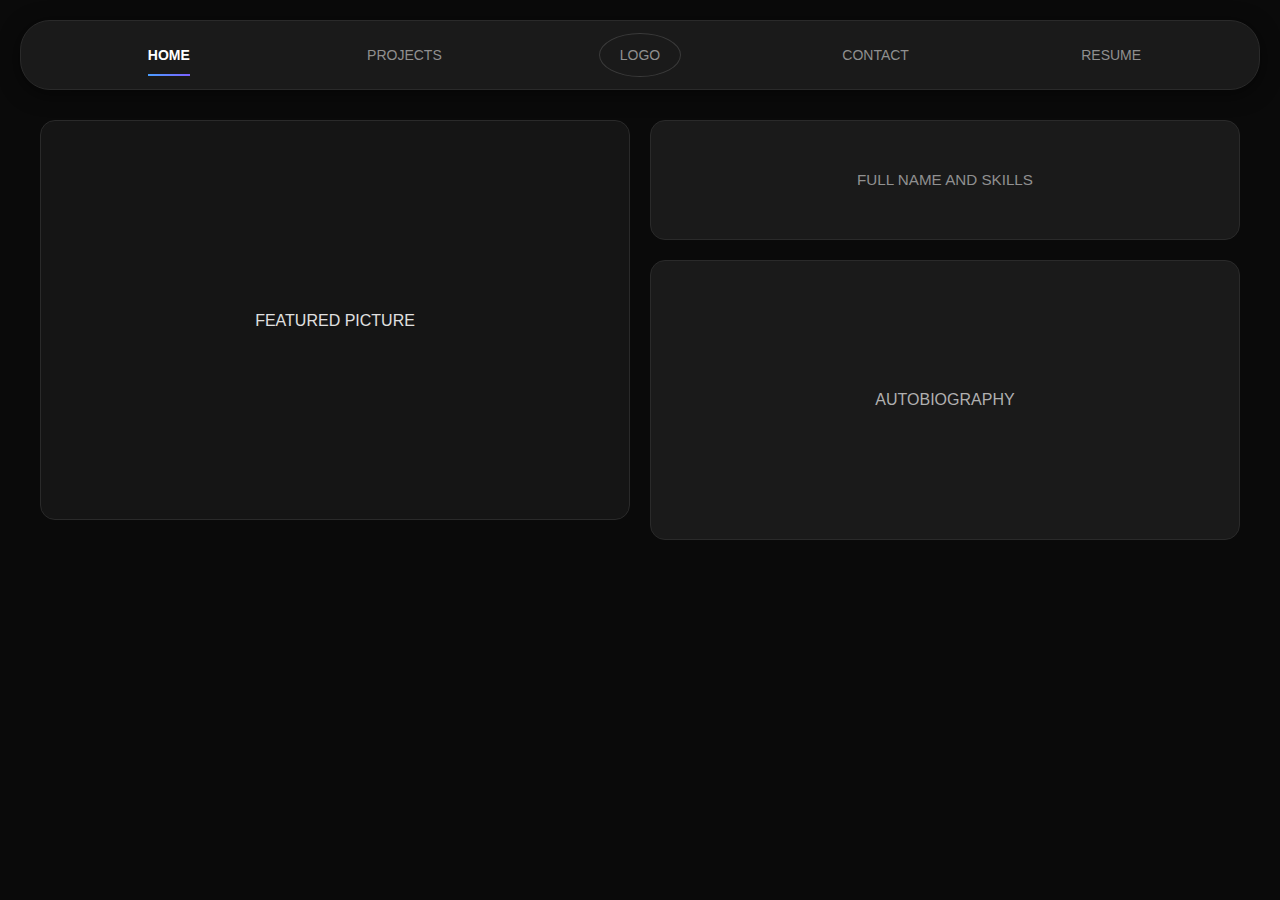
<file: index.html>
<!DOCTYPE html>
<html lang="en">
<head>
    <meta charset="UTF-8">
    <meta name="viewport" content="width=device-width, initial-scale=1.0">
    <title>Home - Portfolio</title>
    <link rel="stylesheet" href="styles.css">
</head>
<body>
    <!-- Navigation Bar -->
    <nav class="navbar">
        <ul class="nav-links">
            <li><a href="index.html" class="active">HOME</a></li>
            <li><a href="projects.html">PROJECTS</a></li>
            <li class="logo"><a href="index.html">LOGO</a></li>
            <li><a href="contact.html">CONTACT</a></li>
            <li><a href="resume.html">RESUME</a></li>
        </ul>
    </nav>

    <!-- Home Content -->
    <div class="container">
        <div class="left-side">
            <div class="featured-image">
                <p>FEATURED PICTURE</p>
            </div>
        </div>
        <div class="right-side">
            <div class="name-box">
                <p>FULL NAME AND SKILLS</p>
            </div>
            <div class="bio-box">
                <p>AUTOBIOGRAPHY</p>
            </div>
        </div>
    </div>
</body>
</html>
</file>
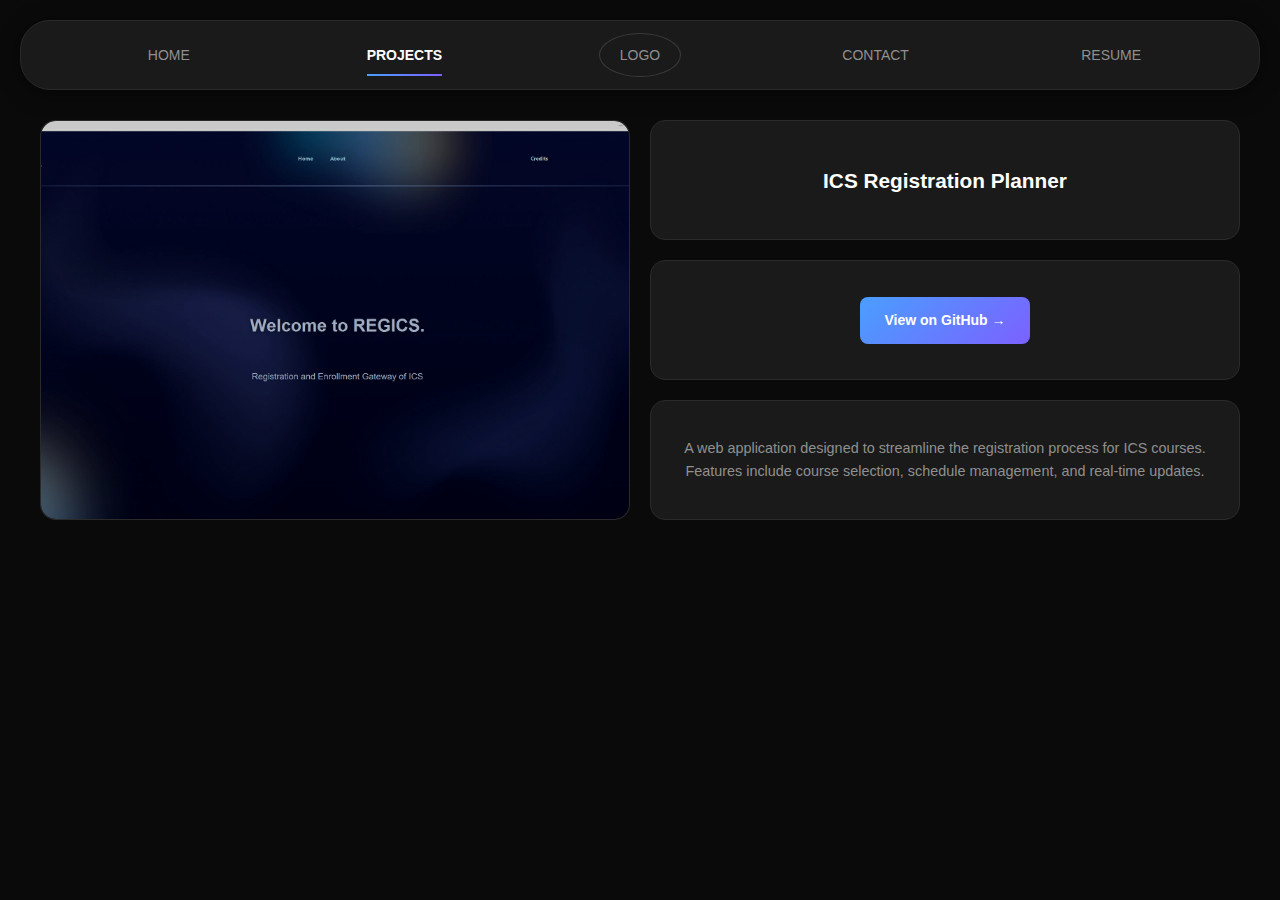
<file: projects.html>
<!DOCTYPE html>
<html lang="en">
<head>
    <meta charset="UTF-8">
    <meta name="viewport" content="width=device-width, initial-scale=1.0">
    <title>Projects - Portfolio</title>
    <link rel="stylesheet" href="styles.css">
</head>
<body>
    <!-- Navigation Bar -->
    <nav class="navbar">
        <ul class="nav-links">
            <li><a href="index.html">HOME</a></li>
            <li><a href="projects.html" class="active">PROJECTS</a></li>
            <li class="logo"><a href="index.html">LOGO</a></li>
            <li><a href="contact.html">CONTACT</a></li>
            <li><a href="resume.html">RESUME</a></li>
        </ul>
    </nav>

    <!-- Projects Content -->
    <div class="container">
        <div class="left-side">
            <div class="project-image">
                <img src="images/project.jpg" alt="Project Dashboard">
            </div>
        </div>
        <div class="right-side">
            <div class="detail-box">
                <h3>ICS Registration Planner</h3>
            </div>
            <div class="detail-box">
                <a href="https://github.com/oldjoninn/ICSPLANNER.git" target="_blank" class="btn-link">View on GitHub →</a>
            </div>
            <div class="detail-box">
                <p> A web application designed to streamline the registration process for ICS courses. Features include course selection, schedule management, and real-time updates.</p>
            </div>
        </div>
    </div>
</body>
</html>
</file>
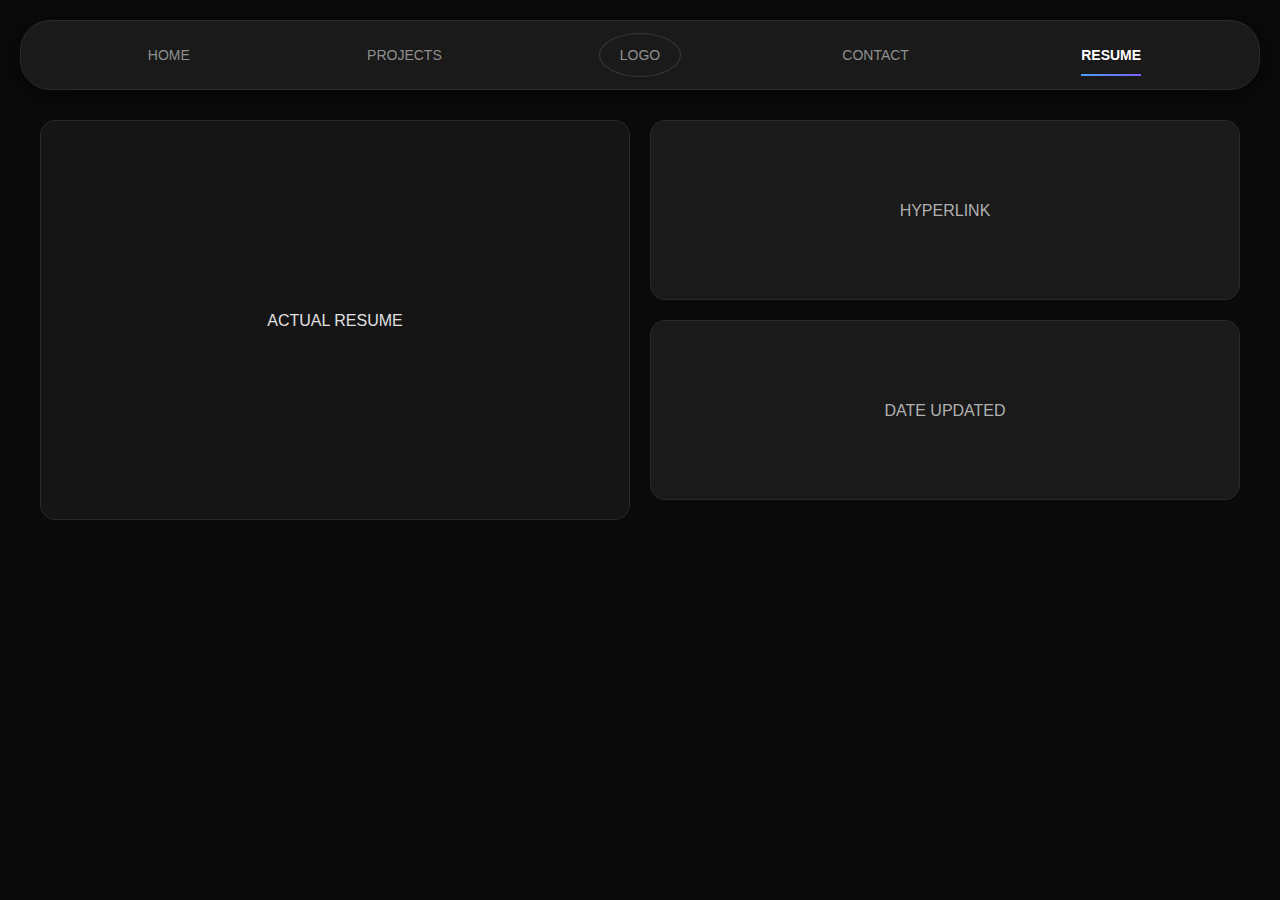
<file: resume.html>
<!DOCTYPE html>
<html lang="en">
<head>
    <meta charset="UTF-8">
    <meta name="viewport" content="width=device-width, initial-scale=1.0">
    <title>Resume - Portfolio</title>
    <link rel="stylesheet" href="styles.css">
</head>
<body>
    <!-- Navigation Bar -->
    <nav class="navbar">
        <ul class="nav-links">
            <li><a href="index.html">HOME</a></li>
            <li><a href="projects.html">PROJECTS</a></li>
            <li class="logo"><a href="index.html">LOGO</a></li>
            <li><a href="contact.html">CONTACT</a></li>
            <li><a href="resume.html" class="active">RESUME</a></li>
        </ul>
    </nav>

    <!-- Resume Content -->
    <div class="container">
        <div class="left-side">
            <div class="resume-display">
                <p>ACTUAL RESUME</p>
            </div>
        </div>
        <div class="right-side">
            <div class="info-item">
                <p>HYPERLINK</p>
            </div>
            <div class="info-item">
                <p>DATE UPDATED</p>
            </div>
        </div>
    </div>
</body>
</html>
</file>
<file: styles.css>
/* Basic Reset */
* {
    margin: 0;
    padding: 0;
    box-sizing: border-box;
}

body {
    font-family: 'Arial', sans-serif;
    line-height: 1.6;
    color: #e0e0e0;
    background-color: #0a0a0a;
    padding: 20px;
}

/* Navigation Bar */
.navbar {
    background-color: #1a1a1a;
    border: 1px solid #2a2a2a;
    border-radius: 30px;
    padding: 12px 30px;
    margin-bottom: 30px;
    box-shadow: 0 4px 20px rgba(0, 0, 0, 0.5);
}

.nav-links {
    list-style: none;
    display: flex;
    justify-content: space-between;
    align-items: center;
}

.nav-links li {
    flex: 1;
    text-align: center;
}

/* Logo with special circular design */
.nav-links li.logo a {
    border: 1px solid #3a3a3a;
    border-radius: 50%;
    padding: 10px 20px;
    background-color: #1a1a1a;
    transition: all 0.3s ease;
}

.nav-links li.logo a:hover {
    background-color: #2a2a2a;
    border-color: #4a4a4a;
    transform: scale(1.05);
    box-shadow: 0 0 15px rgba(255, 255, 255, 0.1);
}

/* Navigation Links */
.nav-links li a {
    text-decoration: none;
    color: #909090;
    font-weight: normal;
    font-size: 14px;
    padding: 8px 16px;
    display: inline-block;
    transition: all 0.3s ease;
    position: relative;
}

/* Active page indicator */
.nav-links li a.active {
    color: #ffffff;
    font-weight: bold;
}

.nav-links li a.active::after {
    content: '';
    position: absolute;
    bottom: -2px;
    left: 16px;
    right: 16px;
    height: 2px;
    background: linear-gradient(90deg, #4a9eff, #7b61ff);
}

/* Hover effect for navigation */
.nav-links li a:hover {
    color: #ffffff;
    transform: translateY(-2px);
}

/* Main Container - 2 Column Layout */
.container {
    display: grid;
    grid-template-columns: 1fr 1fr;
    gap: 20px;
    max-width: 1200px;
    margin: 0 auto;
}

.left-side,
.right-side {
    display: flex;
    flex-direction: column;
    gap: 20px;
}

/* All Box Styles */
.featured-image,
.name-box,
.bio-box,
.project-image,
.detail-box,
.resume-display,
.info-item {
    border: 1px solid #2a2a2a;
    border-radius: 15px;
    padding: 30px;
    background-color: #1a1a1a;
    display: flex;
    align-items: center;
    justify-content: center;
    text-align: center;
    transition: all 0.4s ease;
    position: relative;
    overflow: hidden;
}

/* Hover effect for boxes */
.featured-image:hover,
.name-box:hover,
.bio-box:hover,
.project-image:hover,
.detail-box:hover,
.resume-display:hover,
.info-item:hover {
    border-color: #3a3a3a;
    transform: translateY(-5px);
    box-shadow: 0 10px 30px rgba(0, 0, 0, 0.5);
}

/* Subtle glow effect on hover */
.featured-image:hover::before,
.name-box:hover::before,
.bio-box:hover::before,
.project-image:hover::before,
.detail-box:hover::before,
.resume-display:hover::before,
.info-item:hover::before {
    content: '';
    position: absolute;
    top: 0;
    left: 0;
    right: 0;
    bottom: 0;
    background: radial-gradient(circle at center, rgba(74, 158, 255, 0.05), transparent);
    pointer-events: none;
}

/* Image containers */
.featured-image,
.project-image,
.resume-display {
    min-height: 400px;
    background-color: #151515;
    padding: 0;
}

.featured-image img,
.project-image img,
.resume-display img {
    width: 100%;
    height: 100%;
    object-fit: cover;
    border-radius: 15px;
    transition: transform 0.4s ease, filter 0.4s ease;
    filter: brightness(0.8) contrast(1.1);
}

.featured-image:hover img,
.project-image:hover img,
.resume-display:hover img {
    transform: scale(1.05);
    filter: brightness(1) contrast(1.2);
}

/* Text Boxes */
.name-box {
    min-height: 120px;
    flex-direction: column;
    gap: 10px;
}

.name-box h1 {
    font-size: 2em;
    font-weight: bold;
    background: linear-gradient(135deg, #4a9eff, #7b61ff);
    -webkit-background-clip: text;
    -webkit-text-fill-color: transparent;
    background-clip: text;
}

.name-box p {
    color: #909090;
    font-size: 0.95em;
}

.bio-box {
    min-height: 280px;
    flex-grow: 1;
}

.bio-box p {
    color: #b0b0b0;
    line-height: 1.8;
}

.detail-box {
    min-height: 120px;
    flex-direction: column;
    gap: 10px;
}

.detail-box h3 {
    color: #ffffff;
    font-size: 1.3em;
}

.detail-box p {
    color: #909090;
    font-size: 0.9em;
    line-height: 1.6;
}

.info-item {
    min-height: 180px;
    flex-direction: column;
}

.info-item p {
    color: #b0b0b0;
}

.info-item strong {
    color: #ffffff;
}

/* Button Styles */
.btn-link,
.btn-download,
.btn-submit {
    display: inline-flex;
    align-items: center;
    gap: 10px;
    padding: 12px 24px;
    background: linear-gradient(135deg, #4a9eff, #7b61ff);
    color: #ffffff;
    text-decoration: none;
    border-radius: 8px;
    font-weight: bold;
    transition: all 0.3s ease;
    border: none;
    cursor: pointer;
    font-size: 14px;
}

.btn-link:hover,
.btn-download:hover,
.btn-submit:hover {
    transform: translateY(-3px);
    box-shadow: 0 10px 25px rgba(74, 158, 255, 0.3);
    background: linear-gradient(135deg, #5aa9ff, #8b71ff);
}

.btn-link:active,
.btn-download:active,
.btn-submit:active {
    transform: translateY(-1px);
}

.btn-submit {
    width: 100%;
    justify-content: center;
    padding: 14px;
    font-size: 15px;
}

/* Contact Page Specific Styles */
.contact-container {
    max-width: 1200px;
    margin: 0 auto;
}

.contact-header {
    border: 1px solid #2a2a2a;
    border-radius: 15px;
    padding: 0;
    text-align: center;
    margin-bottom: 20px;
    background-color: #1a1a1a;
    overflow: hidden;
    height: 200px;
    transition: all 0.4s ease;
}

.contact-header:hover {
    transform: translateY(-5px);
    box-shadow: 0 10px 30px rgba(0, 0, 0, 0.5);
    border-color: #3a3a3a;
}

.header-image {
    width: 100%;
    height: 100%;
    object-fit: cover;
    filter: brightness(0.6) contrast(1.2);
    transition: all 0.4s ease;
}

.contact-header:hover .header-image {
    filter: brightness(0.8) contrast(1.3);
    transform: scale(1.05);
}

.contact-content {
    display: grid;
    grid-template-columns: 1fr 1fr;
    gap: 20px;
}

.contact-form {
    display: flex;
    flex-direction: column;
    gap: 15px;
}

.contact-form input,
.contact-form textarea {
    padding: 14px;
    border: 1px solid #2a2a2a;
    border-radius: 8px;
    font-family: Arial, sans-serif;
    font-size: 14px;
    background-color: #1a1a1a;
    color: #e0e0e0;
    transition: all 0.3s ease;
}

.contact-form input:focus,
.contact-form textarea:focus {
    outline: none;
    border-color: #4a9eff;
    background-color: #202020;
    box-shadow: 0 0 15px rgba(74, 158, 255, 0.2);
}

.contact-form input::placeholder,
.contact-form textarea::placeholder {
    color: #606060;
}

.contact-form textarea {
    min-height: 120px;
    resize: vertical;
    flex-grow: 1;
}

.contact-info {
    border: 1px solid #2a2a2a;
    border-radius: 15px;
    padding: 40px;
    text-align: center;
    display: flex;
    flex-direction: column;
    justify-content: center;
    align-items: center;
    background-color: #1a1a1a;
    transition: all 0.4s ease;
}

.contact-info:hover {
    transform: translateY(-5px);
    box-shadow: 0 10px 30px rgba(0, 0, 0, 0.5);
    border-color: #3a3a3a;
}

.contact-info h2 {
    font-size: 2.5em;
    margin-bottom: 40px;
    font-weight: bold;
    background: linear-gradient(135deg, #4a9eff, #7b61ff);
    -webkit-background-clip: text;
    -webkit-text-fill-color: transparent;
    background-clip: text;
}

.social-icons {
    display: flex;
    justify-content: center;
    gap: 15px;
    flex-wrap: wrap;
}

.icon {
    width: 55px;
    height: 55px;
    border: 1px solid #2a2a2a;
    border-radius: 50%;
    display: inline-flex;
    align-items: center;
    justify-content: center;
    background-color: #1a1a1a;
    transition: all 0.3s ease;
    color: #909090;
    text-decoration: none;
}

.icon svg {
    transition: all 0.3s ease;
}

.icon:hover {
    background-color: #2a2a2a;
    border-color: #4a9eff;
    transform: translateY(-5px) scale(1.1);
    box-shadow: 0 10px 25px rgba(74, 158, 255, 0.3);
    color: #4a9eff;
}

.icon:active {
    transform: translateY(-3px) scale(1.08);
}

/* Responsive Design */
@media (max-width: 768px) {
    body {
        padding: 10px;
    }

    .container,
    .contact-content {
        grid-template-columns: 1fr;
    }
    
    .nav-links {
        flex-wrap: wrap;
        gap: 10px;
    }
    
    .nav-links li {
        flex: 0 0 45%;
    }
    
    .nav-links li.logo {
        flex: 0 0 100%;
        order: -1;
    }

    .contact-info h2 {
        font-size: 2em;
    }

    .name-box h1 {
        font-size: 1.5em;
    }
}

/* Smooth scroll behavior */
html {
    scroll-behavior: smooth;
}

/* Selection styling */
::selection {
    background-color: rgba(74, 158, 255, 0.3);
    color: #ffffff;
}
</file>
